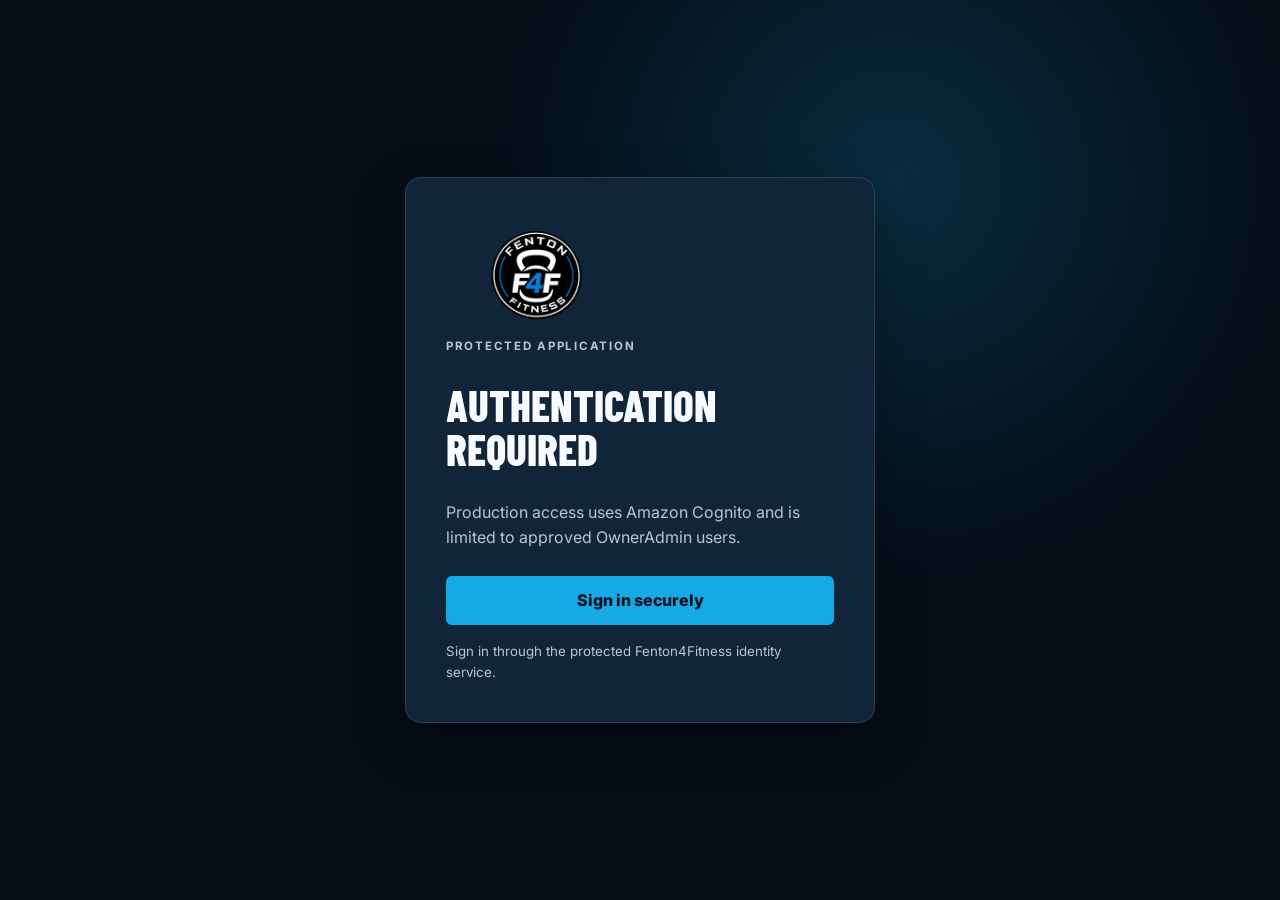
<file: frontend/index.html>
<!doctype html>
<html lang="en">
<head>
  <meta charset="utf-8">
  <meta name="viewport" content="width=device-width, initial-scale=1">
  <meta name="robots" content="noindex, nofollow">
  <title>F4F Athlete Performance Hub</title>
  <link rel="stylesheet" href="css/dashboard.css">
  <link rel="stylesheet" href="css/athlete.css">
  <link rel="stylesheet" href="css/training.css">
</head>
<body>
  <a class="skip-link" href="#main">Skip to dashboard content</a>
  <div class="app-shell" id="coach-shell" hidden>
    <aside class="sidebar" id="sidebar" aria-label="Dashboard navigation">
      <a class="brand" href="#dashboard" aria-label="F4F Operations Dashboard home">
        <img class="brand-logo" src="assets/f4f-logo.png" alt="">
        <span><strong>Fenton4Fitness</strong><small>Operations</small></span>
      </a>
      <nav>
        <ul class="nav-list" id="primary-nav">
          <li><a href="#dashboard" data-route="dashboard" aria-current="page">Dashboard</a></li>
          <li><a href="#leads" data-route="leads">Leads</a></li>
          <li><a href="#athletes" data-route="athletes">Athletes</a></li>
          <li><a href="#clients" data-route="clients">Clients</a></li>
          <li><a href="#teams" data-route="teams">Teams</a></li>
          <li><a href="#training" data-route="training">Training</a></li>
          <li><a href="#exercises" data-route="exercises">Exercise Library</a></li>
          <li><a href="#workout-builder" data-route="workout-builder">Workout Builder</a></li>
          <li><a href="#workout-templates" data-route="workout-templates">Workout Templates</a></li>
          <li><a href="#schedule" data-route="schedule">Schedule</a></li>
          <li><a href="#revenue" data-route="revenue">Revenue</a></li>
          <li><a href="#messages" data-route="messages">Messages</a></li>
          <li><a href="#settings" data-route="settings">Settings</a></li>
        </ul>
      </nav>
      <div class="sidebar-footer">
        <span class="environment-badge">Local Phase 1</span>
        <button class="text-button" id="logout-button" type="button">Log out</button>
      </div>
    </aside>

    <div class="workspace">
      <header class="topbar">
        <button class="menu-button" id="menu-button" type="button" aria-controls="sidebar" aria-expanded="false">Menu</button>
        <div><p class="eyebrow">Internal application</p><p class="page-context" id="page-context">Dashboard overview</p></div>
        <div class="user-chip" aria-label="Current user"><img class="user-avatar" src="assets/f4f-logo.png" alt="Fenton4Fitness"><div><strong>Owner</strong><small>Local preview</small></div><button class="account-signout" id="header-logout-button" type="button">Sign Out</button></div>
      </header>

      <main id="main" tabindex="-1">
        <section class="view" id="view-dashboard" data-view="dashboard">
          <div class="page-heading"><div><p class="eyebrow">F4F command center</p><h1>Business overview</h1><p>Phase 1 presents safe empty states until authenticated production data is connected.</p></div><span class="status-pill">Foundation ready</span></div>
          <div class="stat-grid" aria-label="Business metrics">
            <article class="stat-card"><span>New Leads</span><strong id="new-leads-value">—</strong><small id="new-leads-note">Awaiting authenticated data</small></article>
            <article class="stat-card"><span>Active Clients</span><strong>—</strong><small>Not connected in Phase 1</small></article>
            <article class="stat-card"><span>Active Athletes</span><strong>—</strong><small>Not connected in Phase 1</small></article>
            <article class="stat-card"><span>Upcoming Sessions</span><strong>—</strong><small>Scheduling planned for Phase 4</small></article>
            <article class="stat-card"><span>Monthly Revenue</span><strong>—</strong><small>Financial data is not connected</small></article>
            <article class="stat-card"><span>Conversion Rate</span><strong>—</strong><small>Requires lead-status history</small></article>
          </div>
          <div class="panel-grid">
            <article class="panel"><div class="panel-heading"><div><p class="eyebrow">Lead activity</p><h2>Recent inquiries</h2></div><a href="#leads">View leads</a></div><div id="recent-inquiries"><div class="empty-state"><strong>Authentication required</strong><p>Sign in to load the allowlisted production lead view.</p></div></div></article>
            <article class="panel"><p class="eyebrow">System readiness</p><h2>Phase 1 modules</h2><ul class="check-list"><li class="ready">Responsive application shell</li><li class="ready">Authentication guard interface</li><li class="ready">Read-only lead normalization</li><li>Production Cognito connection</li><li>Production lead-table read access</li></ul></article>
          </div>
        </section>

        <section class="view" id="view-leads" data-view="leads" hidden>
          <div class="page-heading"><div><p class="eyebrow">Read-only foundation</p><h1>Leads</h1><p>Contact details are visible only in this local mock-data preview.</p></div><span class="status-pill">Read only</span></div>
          <div class="panel table-panel"><div class="toolbar"><label for="lead-filter">Filter leads</label><select id="lead-filter"><option value="all">All lead types</option><option value="training">Training inquiries</option><option value="website-service-inquiry">Website services</option><option value="testimonial">Testimonials</option></select></div><p class="data-state" id="leads-state" data-state="idle" role="status" hidden></p><div class="table-wrap"><table><thead><tr><th>Name</th><th>Contact</th><th>Lead type</th><th>Submitted</th><th>Status</th><th>Follow-up</th></tr></thead><tbody id="leads-table-body"></tbody></table></div><div class="empty-state" id="leads-empty"><strong>No leads match this filter.</strong></div></div>
        </section>

        <section class="view" id="view-exercises" data-view="exercises" hidden>
          <div class="page-heading"><div><p class="eyebrow">Coach programming</p><h1>Exercise Library</h1><p>Search the original F4F starter library, save favorites, and add movements directly to the workout in progress.</p></div><span class="status-pill" id="exercise-count">0 exercises</span></div>
          <div class="training-layout">
            <aside class="panel exercise-filters" aria-label="Exercise filters">
              <label for="exercise-search">Search exercises<input id="exercise-search" type="search" placeholder="Try Front Squat"></label>
              <label for="exercise-category">Category<select id="exercise-category"></select></label>
              <label for="exercise-equipment">Equipment<select id="exercise-equipment"></select></label>
              <label for="exercise-pattern">Movement pattern<select id="exercise-pattern"></select></label>
              <label class="check-control"><input id="exercise-favorites" type="checkbox"> Favorites only</label>
              <label for="exercise-target-section">Add exercises to<select id="exercise-target-section"></select></label>
              <div class="recent-list"><span class="eyebrow">Recently used</span><div id="recent-exercises"></div></div>
              <a class="secondary-button compact-button builder-link" href="#workout-builder">Open Workout Builder</a>
            </aside>
            <div class="exercise-results" id="exercise-results" aria-live="polite"></div>
          </div>
        </section>

        <section class="view" id="view-workout-builder" data-view="workout-builder" hidden>
          <div class="page-heading"><div><p class="eyebrow">Coach programming</p><h1>Workout Builder</h1><p>Organize ordered exercises into simple sections and configure only the prescription fields each movement needs.</p></div><span class="status-pill" id="builder-count">0 exercises</span></div>
          <div class="builder-layout">
            <aside class="panel workout-details">
              <label for="workout-name">Workout name<input id="workout-name" type="text" maxlength="100"></label>
              <label for="workout-description">Description / coach note<textarea id="workout-description" rows="5" maxlength="500"></textarea></label>
              <a class="secondary-button compact-button" href="#exercises">Add from Exercise Library</a>
              <button class="secondary-button compact-button" id="add-section" type="button" aria-expanded="false" aria-controls="section-quick-chooser">+ Add Section</button>
              <div class="section-quick-chooser" id="section-quick-chooser" aria-label="Choose section type" hidden><button type="button" data-section-preset="Warm-Up">Warm-Up</button><button type="button" data-section-preset="Strength">Strength</button><button type="button" data-section-preset="Superset">Superset</button><button type="button" data-section-preset="Metcon">Metcon</button><button type="button" data-section-preset="Conditioning">Conditioning</button><button type="button" data-section-preset="Core">Core</button><button type="button" data-section-preset="Finisher">Finisher</button><button type="button" data-section-preset="Custom">Custom</button></div>
              <label for="demo-workout-select">Local session example<select id="demo-workout-select"><option value="day1">Day 1 – Upper / Lower Push</option><option value="day2">Day 2</option><option value="day3">Day 3</option></select></label>
              <button class="secondary-button compact-button" id="load-demo-workout" type="button">Load selected example</button>
              <button class="primary-button" id="save-template" type="button">Save as Template</button>
              <button class="secondary-button compact-button" id="new-workout" type="button">New Workout</button>
              <p class="builder-status" id="builder-status" role="status"></p>
              <small class="local-only-note">Local prototype only · no athlete assignment or production write occurs.</small>
            </aside>
            <div class="builder-exercises" id="workout-exercise-list"></div>
          </div>
        </section>

        <section class="view" id="view-workout-templates" data-view="workout-templates" hidden>
          <div class="page-heading"><div><p class="eyebrow">Coach programming</p><h1>Workout Templates</h1><p>Open a saved template or continue building a new workout.</p></div></div>
          <div class="panel template-list" id="template-list" aria-live="polite"></div>
        </section>

        <section class="view" id="view-coming-soon" data-view="coming-soon" hidden>
          <div class="coming-soon"><img class="brand-logo brand-logo-large" src="assets/f4f-logo.png" alt=""><p class="eyebrow">Planned module</p><h1 id="coming-soon-title">Coming soon</h1><p>This module is intentionally deferred so authentication and private-data controls can be completed first.</p></div>
        </section>
      </main>
    </div>
  </div>

  <div class="athlete-shell" id="athlete-shell" hidden>
    <header class="athlete-header">
      <a href="#athlete-today" class="athlete-brand" aria-label="Athlete Performance Hub home"><img src="assets/f4f-logo.png" alt=""><span><strong>F4F</strong><small>Performance Hub</small></span></a>
      <div class="athlete-avatar" aria-label="Fictional demo athlete"><span id="athlete-initials">JR</span></div>
    </header>
    <main class="athlete-main" id="athlete-main" tabindex="-1">
      <section id="athlete-view-today" data-athlete-view="athlete-today">
        <p class="demo-label">Fictional demo athlete · Local preview only</p>
        <div class="athlete-welcome"><div><span class="athlete-kicker">Today</span><h1>Ready to work, <span data-demo-athlete-name>Jordan</span>?</h1></div><span class="athlete-date">Tuesday<br><strong>Aug 18</strong></span></div>
        <article class="today-workout">
          <div class="workout-topline"><span>Assigned workout</span><strong id="athlete-workout-progress">0 of 5 exercises</strong></div>
          <h2 id="athlete-workout-title">Lower Body Power</h2>
          <p id="athlete-workout-meta">Today · 4:30 PM · 45 min</p>
          <ul class="exercise-preview" id="athlete-exercises"></ul>
          <div class="coach-note"><span>Coach note</span><p id="athlete-coach-note"></p></div>
          <button class="athlete-primary" id="athlete-start-workout" type="button">Start workout</button>
          <small class="workout-state" id="athlete-workout-state">Preview only · no results will be saved</small>
        </article>
        <div class="athlete-answer-grid">
          <article class="athlete-card"><span class="athlete-kicker">Last time</span><h2>Your last comparable workout</h2><div class="last-workout" id="athlete-last-workout"></div></article>
          <article class="athlete-card improvement-card"><span class="athlete-kicker">Progress</span><h2>You're moving forward</h2><p><strong>2</strong> recent personal records</p><a href="#athlete-progress">See progress</a></article>
        </div>
      </section>

      <section id="athlete-view-workouts" data-athlete-view="athlete-workouts" hidden>
        <div class="athlete-page-heading"><span class="athlete-kicker">Your plan</span><h1>Upcoming workouts</h1><p>Coach-assigned sessions are easy to find and ready when you are.</p></div>
        <article class="athlete-card"><ul class="upcoming-list" id="athlete-upcoming-list"></ul></article>
      </section>

      <section id="athlete-view-progress" data-athlete-view="athlete-progress" hidden>
        <div class="athlete-page-heading"><span class="athlete-kicker">Basic progress</span><h1>Recent PRs</h1><p>A simple view of your latest improvements.</p></div>
        <article class="athlete-card"><ul class="pr-list" id="athlete-pr-list"></ul></article>
      </section>

      <section id="athlete-view-profile" data-athlete-view="athlete-profile" hidden>
        <div class="athlete-page-heading"><span class="athlete-kicker">Profile</span><h1 id="athlete-profile-name">Jordan · Fictional demo athlete</h1><p>This preview contains synthetic training data only.</p></div>
        <article class="athlete-card profile-card"><span>Training focus</span><strong id="athlete-profile-focus">Speed &amp; strength</strong><hr><button class="athlete-secondary local-role-switch" data-switch-role="coach" type="button">Switch to Coach preview</button><button class="athlete-secondary" id="athlete-logout-button" type="button">Log out</button></article>
      </section>
    </main>
    <nav class="athlete-bottom-nav" aria-label="Athlete navigation">
      <a href="#athlete-today" data-athlete-route="athlete-today" aria-current="page"><span aria-hidden="true">●</span>Today</a>
      <a href="#athlete-workouts" data-athlete-route="athlete-workouts"><span aria-hidden="true">▤</span>Workouts</a>
      <a href="#athlete-progress" data-athlete-route="athlete-progress"><span aria-hidden="true">↗</span>Progress</a>
      <a href="#athlete-profile" data-athlete-route="athlete-profile"><span aria-hidden="true">○</span>Profile</a>
    </nav>
  </div>

  <div class="auth-gate" id="auth-gate" hidden><div class="auth-card"><img class="brand-logo brand-logo-large" src="assets/f4f-logo.png" alt="Fenton4Fitness"><p class="eyebrow">Protected application</p><h1>Authentication required</h1><p>Production access uses Amazon Cognito and is limited to approved OwnerAdmin users.</p><div class="local-preview-choices" id="local-preview-choices"><button class="primary-button" id="preview-coach-login" type="button">Preview as Coach</button><button class="secondary-button" id="preview-athlete-login" type="button">Preview as Athlete</button></div><button class="primary-button" id="production-login" type="button">Sign in securely</button><small id="auth-message">Sign in through the protected Fenton4Fitness identity service.</small></div></div>
  <script src="js/config.js"></script>
  <script src="js/auth.js"></script>
  <script src="js/api.js"></script>
  <script src="js/data.js"></script>
  <script src="js/app-state.js"></script>
  <script src="js/exercise-library.js?v=phase3b"></script>
  <script src="js/workout-builder.js?v=phase3c-workflow-polish"></script>
  <script src="js/workout-fixtures.js?v=phase3c"></script>
  <script src="js/athlete.js"></script>
  <script src="js/app.js?v=phase3b"></script>
</body>
</html>
</file>
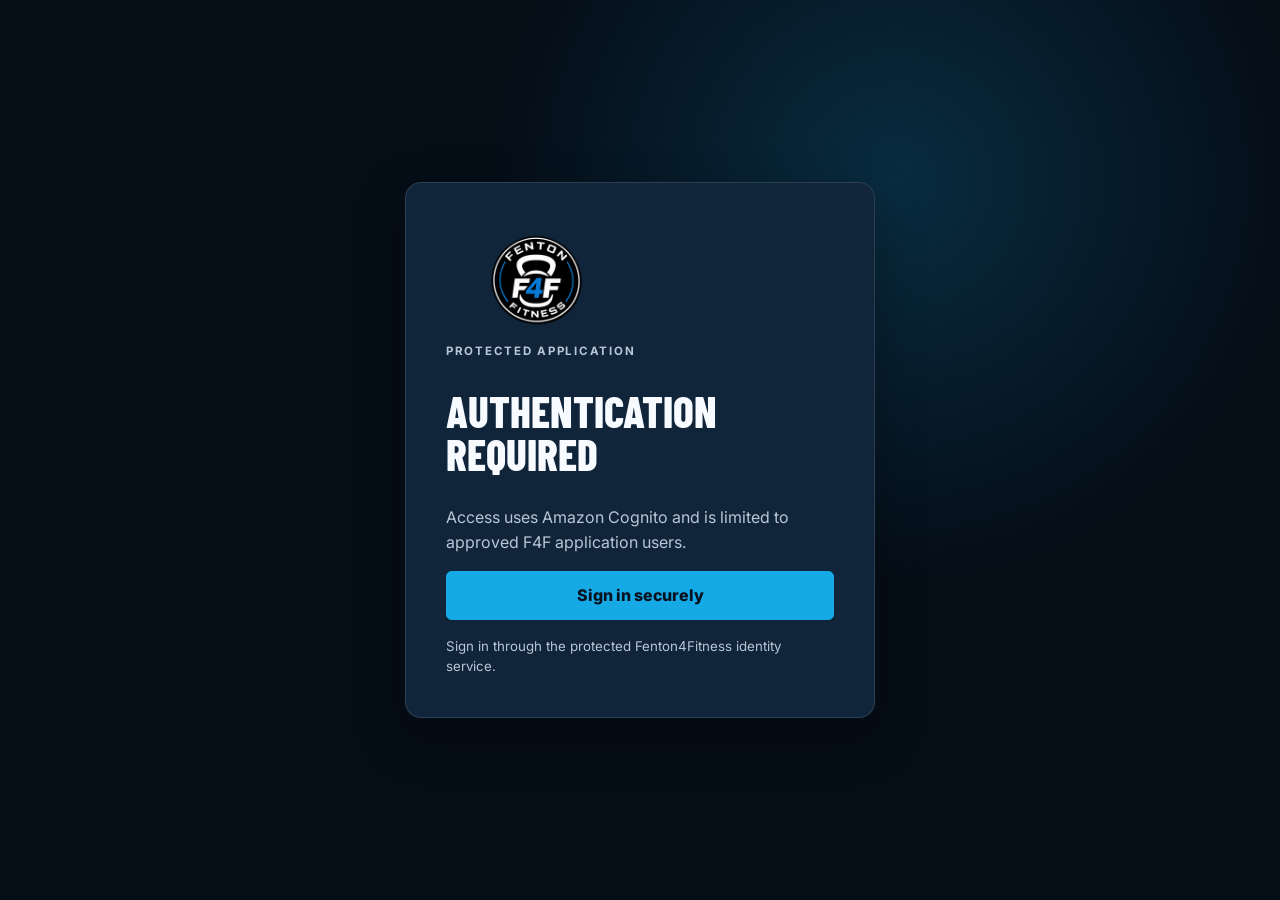
<file: frontend/index.production.html>
<!doctype html>
<html lang="en">
<head>
  <meta charset="utf-8">
  <meta name="viewport" content="width=device-width, initial-scale=1">
  <meta name="theme-color" content="#07111f">
  <meta name="apple-mobile-web-app-capable" content="yes">
  <meta name="apple-mobile-web-app-status-bar-style" content="black-translucent">
  <link rel="manifest" href="manifest.webmanifest">
  <link rel="apple-touch-icon" href="assets/icon-192.png">
  <meta name="robots" content="noindex, nofollow">
  <title>F4F Operations Dashboard</title>
  <link rel="stylesheet" href="css/dashboard.css">
  <link rel="stylesheet" href="css/training.css">
  <link rel="stylesheet" href="css/athlete-production.css">
</head>
<body>
  <a class="skip-link" href="#main">Skip to dashboard content</a>
  <div class="app-shell" id="coach-shell" hidden>
    <aside class="sidebar" id="sidebar" aria-label="Dashboard navigation">
      <a class="brand" href="#dashboard" aria-label="F4F Operations Dashboard home">
        <img class="brand-logo" src="assets/f4f-logo.png" alt="">
        <span><strong>Fenton4Fitness</strong><small>Operations</small></span>
      </a>
      <nav>
        <ul class="nav-list" id="primary-nav">
          <li><a href="#dashboard" data-route="dashboard" aria-current="page">Dashboard</a></li>
          <li><a href="#leads" data-route="leads">Leads</a></li>
          <li><a href="#athletes" data-route="athletes">Athletes</a></li>
          <li><a href="#clients" data-route="clients">Clients</a></li>
          <li><a href="#teams" data-route="teams">Teams</a></li>
          <li><a href="#training" data-route="training">Training</a></li>
          <li><a href="#exercises" data-route="exercises">Exercise Library</a></li>
          <li><a href="#workout-builder" data-route="workout-builder">Workout Builder</a></li>
          <li><a href="#workout-templates" data-route="workout-templates">Workout Templates</a></li>
          <li><a href="#schedule" data-route="schedule">Schedule</a></li>
          <li><a href="#revenue" data-route="revenue">Revenue</a></li>
          <li><a href="#messages" data-route="messages">Messages</a></li>
          <li><a href="#settings" data-route="settings">Settings</a></li>
        </ul>
      </nav>
      <div class="sidebar-footer"><span class="environment-badge">Production</span><button class="text-button" id="logout-button" type="button">Log out</button></div>
    </aside>

    <div class="workspace">
      <header class="topbar">
        <button class="menu-button" id="menu-button" type="button" aria-controls="sidebar" aria-expanded="false">Menu</button>
        <div><p class="eyebrow">Internal application</p><p class="page-context" id="page-context">Dashboard overview</p></div>
        <div class="user-chip" aria-label="Current user"><img class="user-avatar" src="assets/f4f-logo.png" alt="Fenton4Fitness"><div><strong>OwnerAdmin</strong><small>Authenticated</small></div><button class="account-signout" id="header-logout-button" type="button">Sign Out</button></div>
      </header>

      <main id="main" tabindex="-1">
        <section class="view" id="view-dashboard" data-view="dashboard">
          <div class="page-heading"><div><p class="eyebrow">F4F command center</p><h1>Business overview</h1><p>Authenticated operational data for approved Fenton4Fitness owners.</p></div><span class="status-pill">Read only</span></div>
          <div class="stat-grid" aria-label="Business metrics">
            <article class="stat-card"><span>New Leads</span><strong id="new-leads-value">—</strong><small id="new-leads-note">Awaiting authenticated data</small></article>
            <article class="stat-card"><span>Active Clients</span><strong>—</strong><small>Not connected in Phase 2A</small></article>
            <article class="stat-card"><span>Active Athletes</span><strong>—</strong><small>Not connected in Phase 2A</small></article>
            <article class="stat-card"><span>Upcoming Sessions</span><strong>—</strong><small>Scheduling is planned</small></article>
            <article class="stat-card"><span>Monthly Revenue</span><strong>—</strong><small>Financial data is not connected</small></article>
            <article class="stat-card"><span>Conversion Rate</span><strong>—</strong><small>Requires lead-status history</small></article>
          </div>
          <div class="panel-grid">
            <article class="panel"><div class="panel-heading"><div><p class="eyebrow">Lead activity</p><h2>Recent inquiries</h2></div><a href="#leads">View leads</a></div><div id="recent-inquiries"><div class="empty-state"><strong>Authentication required</strong><p>Sign in to load the allowlisted production lead view.</p></div></div></article>
            <article class="panel"><p class="eyebrow">System readiness</p><h2>Phase 2A controls</h2><ul class="check-list"><li class="ready">Cognito authentication</li><li class="ready">OwnerAdmin authorization</li><li class="ready">Read-only lead projection</li><li class="ready">Private CloudFront origin</li><li>Athlete experience remains local only</li></ul></article>
          </div>
        </section>

        <section class="view" id="view-leads" data-view="leads" hidden>
          <div class="page-heading"><div><p class="eyebrow">Authenticated read only</p><h1>Leads</h1><p>Only allowlisted contact and workflow fields are returned.</p></div><span class="status-pill">Read only</span></div>
          <div class="panel table-panel"><div class="toolbar"><label for="lead-filter">Filter leads</label><select id="lead-filter"><option value="all">All lead types</option><option value="training">Training inquiries</option><option value="website-service-inquiry">Website services</option><option value="testimonial">Testimonials</option></select></div><p class="data-state" id="leads-state" data-state="idle" role="status" hidden></p><div class="table-wrap"><table><thead><tr><th>Name</th><th>Contact</th><th>Lead type</th><th>Submitted</th><th>Status</th><th>Follow-up</th></tr></thead><tbody id="leads-table-body"></tbody></table></div><div class="empty-state" id="leads-empty"><strong>No leads match this filter.</strong></div></div>
        </section>

        <section class="view" id="view-exercises" data-view="exercises" hidden>
          <div class="page-heading"><div><p class="eyebrow">Coach programming</p><h1>Exercise Library</h1><p>Search the persistent F4F exercise bank and add movements to the workout in progress.</p></div><span class="status-pill" id="exercise-count">Loading exercises…</span></div>
          <div class="training-layout"><aside class="panel exercise-filters" aria-label="Exercise filters"><label for="exercise-search">Search exercises<input id="exercise-search" type="search" placeholder="Try Front Squat"></label><label for="exercise-category">Category<select id="exercise-category"></select></label><label for="exercise-equipment">Equipment<select id="exercise-equipment"></select></label><label for="exercise-pattern">Movement pattern<select id="exercise-pattern"></select></label><label class="check-control"><input id="exercise-favorites" type="checkbox"> Favorites only</label><label for="exercise-target-section">Add exercises to<select id="exercise-target-section"></select></label><div class="recent-list"><span class="eyebrow">Recently used</span><div id="recent-exercises"></div></div><a class="secondary-button compact-button builder-link" href="#workout-builder">Open Workout Builder</a></aside><div class="exercise-results" id="exercise-results" aria-live="polite"></div></div>
        </section>

        <section class="view" id="view-workout-builder" data-view="workout-builder" hidden>
          <div class="page-heading"><div><p class="eyebrow">Coach programming</p><h1>Workout Builder</h1><p>Create an ordered workout and save immutable template versions.</p></div><span class="status-pill" id="builder-count">0 exercises</span></div>
          <div class="builder-layout"><aside class="panel workout-details"><label for="workout-name">Workout name<input id="workout-name" type="text" maxlength="100"></label><label for="workout-description">Description / coach note<textarea id="workout-description" rows="5" maxlength="500"></textarea></label><a class="secondary-button compact-button" href="#exercises">Add from Exercise Library</a><button class="secondary-button compact-button" id="add-section" type="button" aria-expanded="false" aria-controls="section-quick-chooser">+ Add Section</button><div class="section-quick-chooser" id="section-quick-chooser" aria-label="Choose section type" hidden><button type="button" data-section-preset="Warm-Up">Warm-Up</button><button type="button" data-section-preset="Strength">Strength</button><button type="button" data-section-preset="Superset">Superset</button><button type="button" data-section-preset="Metcon">Metcon</button><button type="button" data-section-preset="Conditioning">Conditioning</button><button type="button" data-section-preset="Core">Core</button><button type="button" data-section-preset="Finisher">Finisher</button><button type="button" data-section-preset="Custom">Custom</button></div><button class="primary-button" id="save-template" type="button">Save Template</button><button class="secondary-button compact-button" id="new-workout" type="button">New Workout</button><p class="builder-status" id="builder-status" role="status"></p></aside><div class="builder-exercises" id="workout-exercise-list"></div></div>
        </section>

        <section class="view" id="view-workout-templates" data-view="workout-templates" hidden>
          <div class="page-heading"><div><p class="eyebrow">Coach programming</p><h1>Workout Templates</h1><p>Open a saved template, edit it, and save the next immutable version.</p></div></div><div class="panel template-list" id="template-list" aria-live="polite"></div>
        </section>

        <section class="view" id="view-athletes" data-view="athletes" hidden>
          <div class="page-heading"><div><p class="eyebrow">Adult beta</p><h1>Athletes</h1><p>Review provisioned adult beta profiles, assignments, and completed training results.</p></div><span class="status-pill">OwnerAdmin</span></div>
          <form class="panel" id="athlete-assignment-form" hidden><h2>Assign immutable workout</h2><input id="assignment-athlete-id" type="hidden"><label for="assignment-template">Template version<select id="assignment-template" required></select></label><label for="assignment-date">Scheduled date<input id="assignment-date" type="date" required></label><button class="primary-button" type="submit">Assign workout</button><p id="assignment-status" role="status"></p></form>
          <div class="panel template-list" id="athlete-admin-list" aria-live="polite"></div>
          <div class="panel"><h2>Selected athlete results</h2><pre id="athlete-admin-results">Select an athlete to review results.</pre></div>
        </section>

        <section class="view" id="view-coming-soon" data-view="coming-soon" hidden>
          <div class="coming-soon"><img class="brand-logo brand-logo-large" src="assets/f4f-logo.png" alt=""><p class="eyebrow">Planned Coach module</p><h1 id="coming-soon-title">Coming soon</h1><p>This module is intentionally deferred while production remains read-only.</p></div>
        </section>
      </main>
    </div>
  </div>

  <div class="athlete-production-shell" id="athlete-production-shell" hidden>
    <header class="athlete-topbar"><a class="brand" href="#athlete-today"><img class="brand-logo" src="assets/f4f-logo.png" alt=""><span><strong>Fenton4Fitness</strong><small>Athlete Hub</small></span></a><button class="text-button" id="athlete-production-logout" type="button">Sign Out</button></header>
    <main class="athlete-main">
      <section data-athlete-view="today"><div class="athlete-hero"><p class="eyebrow">Today</p><h1 id="athlete-greeting">Welcome</h1><p>Your assigned training, last effort, and progress in one focused view.</p></div><article class="athlete-primary-card" id="athlete-today-card"></article><section id="athlete-session-card" hidden></section></section>
      <section data-athlete-view="workouts" hidden><div class="athlete-hero"><p class="eyebrow">Training</p><h1>Workouts</h1></div><div id="athlete-workout-list"></div></section>
      <section data-athlete-view="profile" hidden><div class="athlete-hero"><p class="eyebrow">Account</p><h1>Profile</h1></div><article class="athlete-primary-card" id="athlete-profile-card"></article><div class="athlete-profile-actions"><button class="secondary-button" id="athlete-profile-logout" type="button">Sign Out</button></div></section>
    </main>
    <nav class="athlete-bottom-nav" aria-label="Athlete navigation"><a href="#athlete-today" data-athlete-route="today">Today</a><a href="#athlete-workouts" data-athlete-route="workouts">Workouts</a><a href="#athlete-profile" data-athlete-route="profile">Profile</a></nav>
  </div>

  <dialog class="exercise-create-dialog" id="exercise-create-dialog" aria-labelledby="exercise-create-title">
    <form id="exercise-create-form">
      <header><div><p class="eyebrow">Workout Builder</p><h2 id="exercise-create-title">Create Exercise</h2></div><button class="text-button" id="exercise-create-close" type="button" aria-label="Close create exercise form">Close</button></header>
      <p>Create this movement in the shared Exercise Library and add it to the selected workout section.</p>
      <label for="quick-exercise-name">Exercise name<input id="quick-exercise-name" name="name" maxlength="100" required autocomplete="off"></label>
      <div class="quick-exercise-grid"><label for="quick-exercise-category">Category<select id="quick-exercise-category" name="category" required></select></label><label for="quick-exercise-pattern">Movement pattern<input id="quick-exercise-pattern" name="movementPattern" maxlength="100" required></label><label for="quick-exercise-equipment">Equipment<input id="quick-exercise-equipment" name="equipment" maxlength="100" required></label><label for="quick-exercise-measurement">Result type<select id="quick-exercise-measurement" name="measurementType" required><option value="weight_reps">Weight + reps</option><option value="reps">Reps</option><option value="bodyweight">Bodyweight reps</option><option value="time">Time</option><option value="hold_duration">Hold duration</option><option value="distance">Distance</option><option value="calories">Calories</option><option value="rounds">Rounds</option><option value="completion">Completion</option></select></label><label for="quick-exercise-unit">Default unit<input id="quick-exercise-unit" name="defaultUnit" maxlength="20" value="lb" required></label></div>
      <details><summary>Optional instructions</summary><label for="quick-exercise-instructions">Instructions<textarea id="quick-exercise-instructions" name="instructions" maxlength="1000" rows="3"></textarea></label></details>
      <div id="exercise-create-duplicate" class="duplicate-choice" hidden></div><p id="exercise-create-status" role="status"></p>
      <footer><button class="secondary-button" id="exercise-create-cancel" type="button">Cancel</button><button class="primary-button" type="submit">Create and Add</button></footer>
    </form>
  </dialog>

  <div class="auth-gate" id="auth-gate" hidden><div class="auth-card"><img class="brand-logo brand-logo-large" src="assets/f4f-logo.png" alt="Fenton4Fitness"><p class="eyebrow">Protected application</p><h1>Authentication required</h1><p>Access uses Amazon Cognito and is limited to approved F4F application users.</p><button class="primary-button" id="production-login" type="button">Sign in securely</button><small id="auth-message">Sign in through the protected Fenton4Fitness identity service.</small></div></div>
  <script src="js/config.js"></script>
  <script src="js/auth.js"></script>
  <script src="js/api.js"></script>
  <script src="js/app-state.js"></script>
  <script src="js/exercise-library.js"></script>
  <script src="js/workout-builder.js?v=phase3c-workflow-polish"></script>
  <script src="js/athlete-session.js"></script>
  <script src="js/athlete-production.js"></script>
  <script src="js/athlete-admin.js"></script>
  <script src="js/app.js"></script>
  <script src="js/pwa.js"></script>
</body>
</html>
</file>
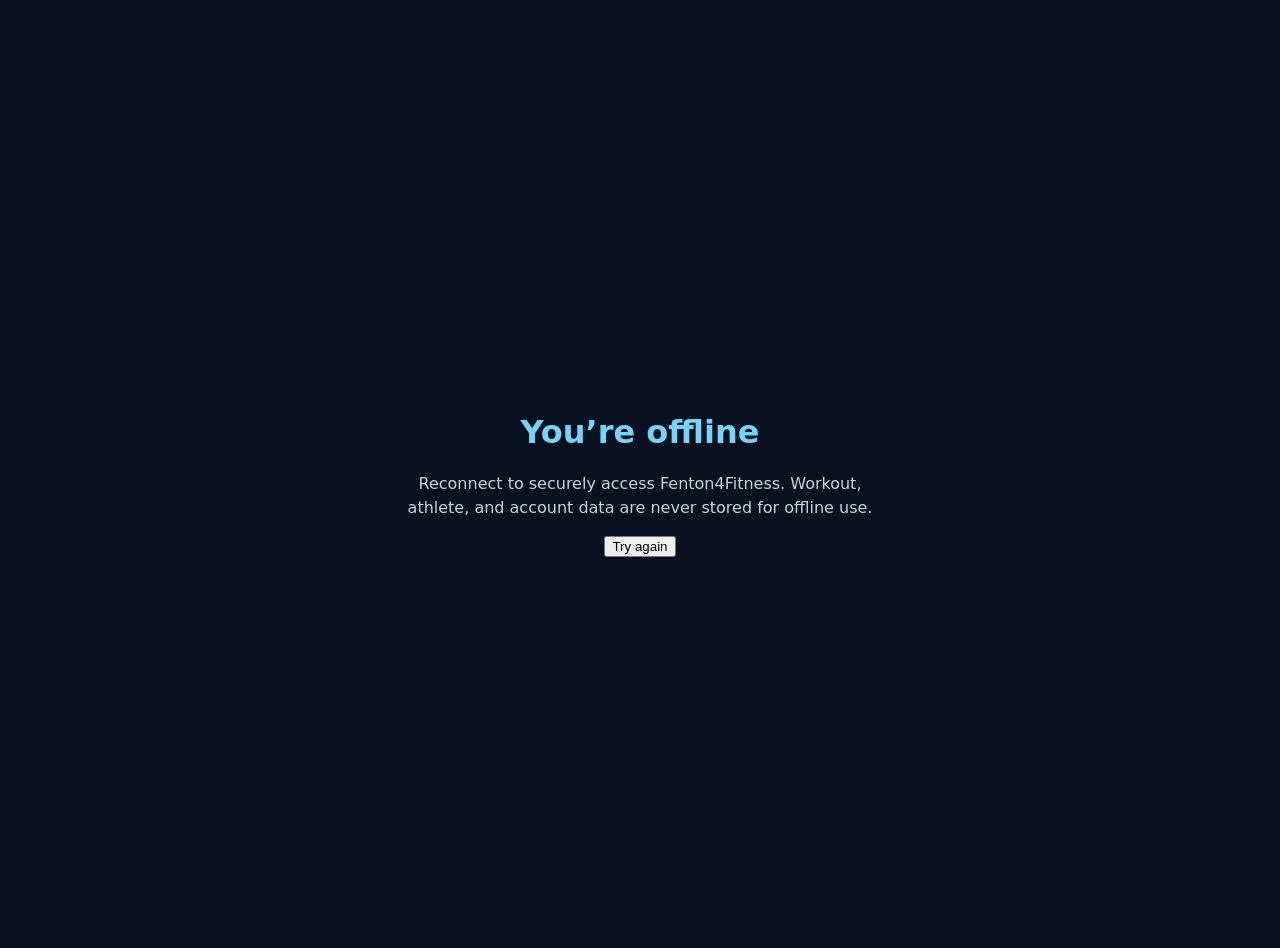
<file: frontend/offline.html>
<!doctype html><html lang="en"><head><meta charset="utf-8"><meta name="viewport" content="width=device-width,initial-scale=1"><meta name="theme-color" content="#07111f"><title>F4F Hub — Offline</title><style>body{margin:0;min-height:100vh;display:grid;place-items:center;background:#07111f;color:#fff;font:16px system-ui;padding:1.5rem;text-align:center}main{max-width:30rem}h1{color:#75d4f7}p{line-height:1.5;color:#c8d4df}</style></head><body><main><h1>You’re offline</h1><p>Reconnect to securely access Fenton4Fitness. Workout, athlete, and account data are never stored for offline use.</p><button onclick="location.reload()">Try again</button></main></body></html>
</file>
<file: frontend/css/dashboard.css>
@import url('https://fonts.googleapis.com/css2?family=Barlow+Condensed:wght@600;700;800&family=Inter:wght@400;500;600;700&display=swap');
:root{--ink:#07111f;--navy:#0a192b;--panel:#10243a;--panel-2:#0c1c2e;--blue:#15a9e6;--blue-2:#75d4f7;--white:#f7fbff;--muted:#b8c6d6;--line:rgba(255,255,255,.12);--danger:#ff8d9b;--success:#6de0b4;--sidebar:260px;--shadow:0 18px 50px rgba(0,0,0,.28)}
[hidden]{display:none!important}
*{box-sizing:border-box}html{color-scheme:dark}body{margin:0;background:var(--ink);color:var(--white);font:400 1rem/1.55 Inter,system-ui,sans-serif}button,select{font:inherit}button,a,select{min-height:44px}a{color:inherit}.skip-link{position:fixed;left:-9999px;top:1rem;z-index:100;background:white;color:var(--ink);padding:.75rem 1rem}.skip-link:focus{left:1rem}.app-shell{min-height:100vh;display:grid;grid-template-columns:var(--sidebar) 1fr}.sidebar{position:sticky;top:0;height:100vh;display:flex;flex-direction:column;background:#050d17;border-right:1px solid var(--line);padding:1.25rem}.brand{display:flex;align-items:center;gap:.75rem;text-decoration:none;padding:.35rem}.brand-logo{display:block;width:72px;height:48px;object-fit:contain;flex:0 0 auto}.brand-logo-large{width:180px;height:120px}.brand strong{display:block;font:800 1.2rem/1 'Barlow Condensed',sans-serif;letter-spacing:.04em}.brand small,.user-chip small{display:block;color:var(--muted)}.nav-list{list-style:none;margin:2rem 0;padding:0;display:grid;gap:.25rem}.nav-list a{display:flex;align-items:center;padding:.55rem .75rem;border-radius:.4rem;text-decoration:none;color:var(--muted);font-weight:600;border-left:3px solid transparent}.nav-list a:hover,.nav-list a[aria-current=page]{background:rgba(21,169,230,.1);color:white;border-left-color:var(--blue)}a:focus-visible,button:focus-visible,select:focus-visible{outline:3px solid var(--blue-2);outline-offset:2px}.sidebar-footer{margin-top:auto;display:flex;align-items:center;justify-content:space-between;gap:.5rem}.environment-badge,.status-pill{display:inline-flex;align-items:center;min-height:32px;padding:.3rem .65rem;border:1px solid rgba(117,212,247,.3);border-radius:999px;background:rgba(21,169,230,.08);font-size:.75rem;font-weight:700}.text-button{border:0;background:transparent;color:var(--blue-2);padding:.35rem}.workspace{min-width:0}.topbar{min-height:76px;display:flex;align-items:center;gap:1rem;padding:0 2rem;border-bottom:1px solid var(--line);background:rgba(7,17,31,.92);position:sticky;top:0;z-index:20;backdrop-filter:blur(14px)}.topbar>div:nth-child(2){margin-right:auto}.eyebrow{margin:0;color:var(--blue-2);font-size:.72rem;font-weight:700;text-transform:uppercase;letter-spacing:.15em}.page-context{margin:.1rem 0 0;font-weight:600}.menu-button{display:none;background:transparent;color:white;border:1px solid var(--line);border-radius:.35rem;padding:.5rem .75rem}.user-chip{display:flex;align-items:center;gap:.6rem}.user-chip>span{width:38px;height:38px;border-radius:50%;display:grid;place-items:center;background:var(--blue);color:var(--ink);font-weight:800}main{padding:2rem;max-width:1500px;width:100%;margin:auto}.page-heading{display:flex;align-items:flex-start;justify-content:space-between;gap:2rem;margin-bottom:1.75rem}.page-heading h1,.coming-soon h1{font:800 clamp(2.5rem,5vw,4.2rem)/.95 'Barlow Condensed',sans-serif;text-transform:uppercase;margin:.35rem 0}.page-heading p{color:var(--muted);max-width:740px;margin:.4rem 0}.stat-grid{display:grid;grid-template-columns:repeat(3,minmax(0,1fr));gap:1rem}.stat-card,.panel{background:linear-gradient(145deg,var(--panel),var(--panel-2));border:1px solid var(--line);border-radius:.75rem;box-shadow:0 10px 30px rgba(0,0,0,.14)}.stat-card{padding:1.35rem}.stat-card>span{color:var(--muted);font-size:.88rem}.stat-card strong{display:block;margin:.45rem 0;font:800 2.6rem/1 'Barlow Condensed',sans-serif}.stat-card small{color:#8ea3b8}.panel-grid{display:grid;grid-template-columns:1.5fr 1fr;gap:1rem;margin-top:1rem}.panel{padding:1.5rem}.panel h2{font:700 1.7rem/1.1 'Barlow Condensed',sans-serif;text-transform:uppercase;margin:.3rem 0 1rem}.panel-heading{display:flex;justify-content:space-between;gap:1rem}.panel-heading a{color:var(--blue-2);font-weight:700}.empty-state{padding:2rem;border:1px dashed rgba(255,255,255,.22);border-radius:.6rem;color:var(--muted)}.empty-state p{margin-bottom:0}.check-list{list-style:none;padding:0;margin:0}.check-list li{color:var(--muted);padding:.55rem 0;border-bottom:1px solid var(--line)}.check-list li:before{content:'○';color:var(--blue-2);margin-right:.65rem}.check-list li.ready:before{content:'✓';color:var(--success)}.table-panel{padding:0;overflow:hidden}.toolbar{display:flex;align-items:center;justify-content:flex-end;gap:.75rem;padding:1rem 1.25rem;border-bottom:1px solid var(--line)}select{background:#07111f;color:white;border:1px solid #466079;border-radius:.35rem;padding:.5rem .75rem}.table-wrap{overflow:auto}table{width:100%;border-collapse:collapse;min-width:850px}th,td{text-align:left;padding:1rem 1.25rem;border-bottom:1px solid var(--line);vertical-align:top}th{color:var(--blue-2);font-size:.75rem;text-transform:uppercase;letter-spacing:.1em}td{color:#dce7f2}td small{display:block;color:var(--muted)}.lead-status{display:inline-block;padding:.25rem .55rem;border-radius:999px;background:rgba(117,212,247,.1);font-size:.78rem;font-weight:700}.coming-soon{min-height:65vh;display:grid;place-items:center;align-content:center;text-align:center}.coming-soon p{max-width:570px;color:var(--muted)}.auth-gate{position:fixed;inset:0;z-index:200;display:grid;place-items:center;padding:1.5rem;background:radial-gradient(circle at 70% 20%,rgba(21,169,230,.2),transparent 35%),#050d17}.auth-gate[hidden]{display:none}.auth-card{width:min(100%,470px);padding:2.5rem;background:var(--panel);border:1px solid var(--line);border-radius:1rem;box-shadow:var(--shadow)}.auth-card h1{font:800 2.7rem/1 'Barlow Condensed',sans-serif;text-transform:uppercase}.auth-card p,.auth-card small{color:var(--muted)}.auth-card small{display:block;margin-top:1rem}.primary-button{border:1px solid var(--blue);border-radius:.35rem;background:var(--blue);color:var(--ink);font-weight:800;padding:.7rem 1rem;width:100%}
@media(max-width:1000px){.app-shell{grid-template-columns:1fr}.sidebar{position:fixed;left:0;top:0;z-index:60;width:min(86vw,var(--sidebar));transform:translateX(-105%);transition:transform .2s}.sidebar.open{transform:none}.menu-button{display:inline-flex;align-items:center}.stat-grid{grid-template-columns:repeat(2,minmax(0,1fr))}.panel-grid{grid-template-columns:1fr}}
.user-avatar{display:block;width:57px;height:38px;object-fit:contain;flex:0 0 auto}.account-signout{min-height:38px;border:1px solid rgba(117,212,247,.38);border-radius:.4rem;background:transparent;color:var(--blue-2);font-weight:800;padding:.4rem .7rem}
@media(max-width:620px){.topbar,main{padding-left:1rem;padding-right:1rem}.user-chip div{display:none}.user-avatar{width:44px}.account-signout{padding:.35rem .55rem}.page-heading{display:block}.status-pill{margin-top:1rem}.stat-grid{grid-template-columns:1fr}.toolbar{align-items:stretch;flex-direction:column}.toolbar select{width:100%}.panel{padding:1.1rem}}
@media(prefers-reduced-motion:reduce){*{scroll-behavior:auto!important;transition:none!important}}
.lead-source-summary{margin-bottom:1rem;padding:1.25rem;background:linear-gradient(145deg,var(--panel),var(--panel-2));border:1px solid var(--line);border-radius:.75rem}.lead-source-summary h2{margin:0 0 .75rem;font:700 1.35rem/1.1 'Barlow Condensed',sans-serif;text-transform:uppercase}.lead-source-summary ul{display:grid;grid-template-columns:repeat(auto-fit,minmax(180px,1fr));gap:.65rem;list-style:none;margin:0;padding:0}.lead-source-summary li{display:flex;justify-content:space-between;gap:1rem;padding:.65rem .75rem;border:1px solid var(--line);border-radius:.45rem;color:var(--muted)}.lead-source-summary strong{color:var(--white)}.toolbar label{display:grid;gap:.25rem;color:var(--muted);font-size:.78rem}.toolbar{flex-wrap:wrap}#view-leads table{min-width:1050px}
.data-state{margin:0;padding:1rem 1.25rem;border-bottom:1px solid var(--line);color:var(--muted)}.data-state[data-state=error],.data-state[data-state=auth-expired]{color:#ffd4da;background:rgba(255,141,155,.08)}.inquiry-list{list-style:none;margin:0;padding:0}.inquiry-list li{display:flex;justify-content:space-between;align-items:center;gap:1rem;padding:1rem 0;border-bottom:1px solid var(--line)}.inquiry-list li:last-child{border-bottom:0}.inquiry-list small,.inquiry-list time{display:block;color:var(--muted);font-size:.82rem}.inquiry-list time{text-align:right}
</file>
<file: frontend/css/athlete.css>
.athlete-shell{min-height:100vh;background:linear-gradient(180deg,#07111f 0,#0a192b 50%,#07111f 100%);padding-bottom:88px}.athlete-header{height:72px;display:flex;align-items:center;justify-content:space-between;padding:0 max(1rem,calc((100vw - 1080px)/2));border-bottom:1px solid var(--line);background:rgba(5,13,23,.94);position:sticky;top:0;z-index:30;backdrop-filter:blur(12px)}.athlete-brand{display:flex;align-items:center;gap:.65rem;text-decoration:none;min-height:48px}.athlete-brand img{width:58px;height:46px;object-fit:contain}.athlete-brand strong{font:800 1.25rem/1 'Barlow Condensed',sans-serif}.athlete-brand small{display:block;color:var(--muted);font-size:.72rem}.athlete-avatar{width:44px;height:44px;display:grid;place-items:center;border-radius:50%;background:var(--blue);color:var(--ink);font-weight:800}.athlete-main{width:min(100%,1080px);margin:auto;padding:1.25rem}.demo-label{display:inline-flex;margin:0 0 1.25rem;padding:.35rem .65rem;border:1px solid rgba(117,212,247,.28);border-radius:99px;color:var(--blue-2);font-size:.72rem;font-weight:700}.athlete-welcome{display:flex;justify-content:space-between;gap:1rem;align-items:flex-start;margin-bottom:1.25rem}.athlete-welcome h1,.athlete-page-heading h1{font:800 clamp(2.35rem,8vw,4.5rem)/.95 'Barlow Condensed',sans-serif;text-transform:uppercase;margin:.25rem 0}.athlete-kicker{color:var(--blue-2);font-size:.72rem;letter-spacing:.15em;text-transform:uppercase;font-weight:800}.athlete-date{text-align:right;color:var(--muted);line-height:1.15}.athlete-date strong{color:white}.today-workout,.athlete-card{border:1px solid var(--line);border-radius:1rem;background:linear-gradient(145deg,#112a43,#0b1d30);box-shadow:0 18px 45px rgba(0,0,0,.2)}.today-workout{padding:clamp(1.15rem,4vw,2rem);border-color:rgba(21,169,230,.42)}.workout-topline{display:flex;justify-content:space-between;gap:1rem;color:var(--blue-2);font-size:.75rem;text-transform:uppercase;letter-spacing:.08em}.today-workout h2{font:800 clamp(2.1rem,7vw,3.8rem)/1 'Barlow Condensed',sans-serif;text-transform:uppercase;margin:.55rem 0 .15rem}.today-workout>p{color:var(--muted);margin:0}.exercise-preview{list-style:none;padding:0;margin:1.5rem 0;display:grid;grid-template-columns:repeat(2,minmax(0,1fr));gap:.55rem}.exercise-preview li{display:flex;align-items:center;gap:.7rem;min-height:48px;padding:.55rem .7rem;border-radius:.55rem;background:rgba(255,255,255,.045);color:#dce7f2}.exercise-preview span{width:28px;height:28px;display:grid;place-items:center;border-radius:50%;background:rgba(21,169,230,.14);color:var(--blue-2);font-weight:800;flex:none}.coach-note{border-left:3px solid var(--blue);padding:.2rem 0 .2rem .9rem;margin:1rem 0 1.35rem}.coach-note span{color:var(--blue-2);font-size:.7rem;text-transform:uppercase;font-weight:800}.coach-note p{margin:.15rem 0;color:var(--muted)}.athlete-primary,.athlete-secondary,.secondary-button{width:100%;min-height:52px;border-radius:.6rem;font-weight:800;padding:.8rem 1rem}.athlete-primary{border:1px solid var(--blue);background:var(--blue);color:var(--ink);font-size:1.05rem}.athlete-secondary,.secondary-button{border:1px solid rgba(117,212,247,.38);background:transparent;color:var(--white)}.workout-state{display:block;text-align:center;color:var(--muted);margin-top:.65rem}.athlete-answer-grid{display:grid;grid-template-columns:1.4fr 1fr;gap:1rem;margin-top:1rem}.athlete-card{padding:1.3rem}.athlete-card h2{font:700 1.55rem/1.05 'Barlow Condensed',sans-serif;text-transform:uppercase;margin:.35rem 0 1rem}.last-workout{display:grid;gap:.2rem}.last-workout span,.last-workout small{color:var(--muted)}.improvement-card p{color:var(--muted)}.improvement-card p strong{font:800 3rem/1 'Barlow Condensed',sans-serif;color:var(--white);margin-right:.35rem}.improvement-card a{color:var(--blue-2);font-weight:800}.athlete-page-heading{margin:1rem 0 1.5rem}.athlete-page-heading p{color:var(--muted);margin:.5rem 0}.upcoming-list,.pr-list{list-style:none;margin:0;padding:0}.upcoming-list li,.pr-list li{display:flex;align-items:center;gap:1rem;padding:1rem 0;border-bottom:1px solid var(--line)}.upcoming-list li:last-child,.pr-list li:last-child{border-bottom:0}.upcoming-list time{width:72px;display:grid;color:var(--muted);font-size:.72rem}.upcoming-list time strong{color:var(--blue-2);font-size:1rem}.upcoming-list div,.pr-list div{display:grid}.upcoming-list small,.pr-list span{color:var(--muted)}.pr-list{display:grid;grid-template-columns:repeat(2,minmax(0,1fr));gap:1rem}.pr-list li{border:1px solid var(--line);border-radius:.65rem;padding:1rem;justify-content:space-between}.pr-list li>small{color:var(--success);font-weight:800;text-align:right}.profile-card{display:grid;gap:1rem}.profile-card>span{color:var(--muted)}.profile-card>strong{font-size:1.3rem}.profile-card hr{width:100%;border:0;border-top:1px solid var(--line)}.athlete-bottom-nav{position:fixed;bottom:0;left:0;right:0;z-index:40;display:grid;grid-template-columns:repeat(4,1fr);height:76px;padding-bottom:env(safe-area-inset-bottom);background:rgba(5,13,23,.97);border-top:1px solid var(--line);backdrop-filter:blur(14px)}.athlete-bottom-nav a{display:grid;place-items:center;align-content:center;gap:.15rem;text-decoration:none;color:var(--muted);font-size:.72rem;font-weight:700}.athlete-bottom-nav a span{font-size:1.05rem}.athlete-bottom-nav a[aria-current=page]{color:var(--blue-2);background:rgba(21,169,230,.07)}.local-preview-choices{display:grid;gap:.65rem}.secondary-button{margin-top:0}.auth-card>.primary-button{margin-top:.65rem}
@media(max-width:620px){.athlete-header{padding:0 1rem}.athlete-main{padding:1rem}.athlete-welcome h1{font-size:2.5rem}.exercise-preview{grid-template-columns:1fr}.workout-topline{display:grid;gap:.2rem}.athlete-answer-grid{grid-template-columns:1fr}.today-workout{padding:1.1rem}.pr-list{grid-template-columns:1fr}.athlete-card{padding:1.1rem}.athlete-date{font-size:.82rem}.athlete-bottom-nav a{min-width:0}}
@media(min-width:900px){.athlete-bottom-nav{left:50%;right:auto;width:600px;transform:translateX(-50%);border:1px solid var(--line);border-bottom:0;border-radius:1rem 1rem 0 0}.athlete-shell{padding-bottom:92px}}
[data-athlete-view]{scroll-margin-top:88px}
</file>
<file: frontend/css/training.css>
.training-layout,.builder-layout{display:grid;grid-template-columns:minmax(235px,300px) minmax(0,1fr);gap:1rem;align-items:start}.exercise-filters,.workout-details{position:sticky;top:92px;display:grid;gap:1rem}.exercise-filters label,.workout-details label,.prescription-grid label,.coach-instruction{display:grid;gap:.35rem;color:var(--muted);font-size:.8rem;font-weight:700}.exercise-filters input,.exercise-filters select,.workout-details input,.workout-details textarea,.prescription-grid input,.prescription-grid select,.coach-instruction textarea{width:100%;min-height:44px;border:1px solid #466079;border-radius:.4rem;background:#07111f;color:var(--white);padding:.6rem .7rem;font:inherit}.check-control{display:flex!important;align-items:center;grid-template-columns:auto 1fr!important}.check-control input{width:20px;min-height:20px}.recent-list{border-top:1px solid var(--line);padding-top:1rem}.recent-list>div{display:flex;flex-wrap:wrap;gap:.4rem;margin-top:.6rem}.recent-list button{min-height:34px;border:1px solid var(--line);border-radius:999px;background:rgba(21,169,230,.08);color:var(--blue-2);padding:.3rem .6rem}.builder-link{text-align:center}.exercise-results,.builder-exercises{display:grid;gap:.75rem}.exercise-card,.builder-exercise{display:flex;justify-content:space-between;gap:1rem;background:linear-gradient(145deg,var(--panel),var(--panel-2));border:1px solid var(--line);border-radius:.75rem;padding:1rem 1.15rem}.exercise-card h3,.builder-exercise h3{margin:.2rem 0;font:700 1.35rem/1.1 'Barlow Condensed',sans-serif;text-transform:uppercase}.exercise-card p,.exercise-card small,.builder-exercise small{color:var(--muted)}.library-source{color:var(--blue-2);font-size:.68rem;font-weight:800;letter-spacing:.12em;text-transform:uppercase}.exercise-actions,.reorder-actions{display:flex;align-items:center;gap:.4rem}.icon-button,.reorder-actions button{min-width:44px;border:1px solid var(--line);border-radius:.4rem;background:#07111f;color:var(--blue-2);padding:.45rem}.icon-button[aria-pressed=true]{color:#ffd166;border-color:#ffd166}.compact-button{display:inline-flex;justify-content:center;align-items:center;width:auto;min-height:40px;padding:.45rem .75rem;text-decoration:none}.builder-exercise{display:block}.builder-exercise header{display:flex;justify-content:space-between;gap:1rem;align-items:flex-start}.builder-exercise header>div:first-child{display:grid;grid-template-columns:auto 1fr;column-gap:.7rem;align-items:center}.builder-exercise header small{grid-column:2}.exercise-order{grid-row:1/3;display:grid;place-items:center;width:34px;height:34px;border-radius:50%;background:var(--blue);color:var(--ink);font-weight:900}.prescription-grid{display:grid;grid-template-columns:repeat(4,minmax(105px,1fr));gap:.7rem;margin-top:1rem}.coach-instruction{margin-top:.8rem}.workout-details .secondary-button{border:1px solid var(--blue);border-radius:.35rem;background:transparent;color:var(--blue-2);font-weight:800}.builder-status{min-height:2.5rem;margin:0;color:var(--blue-2);font-weight:700}.local-only-note{color:var(--muted)}
.template-list{display:grid;gap:1rem;padding:0;background:transparent;border:0;box-shadow:none}.template-card{display:flex;align-items:center;justify-content:space-between;gap:1.25rem;padding:1.25rem 1.4rem;background:linear-gradient(145deg,var(--panel),var(--panel-2));border:1px solid var(--line);border-radius:.75rem;box-shadow:0 10px 30px rgba(0,0,0,.14)}.template-summary{display:grid;justify-items:start;gap:.55rem;min-width:0}.template-card .template-name{margin:0;color:var(--white);font:700 1.65rem/1.1 'Barlow Condensed',sans-serif;text-transform:uppercase;overflow-wrap:anywhere}.template-version{display:inline-flex;align-items:center;min-height:28px;padding:.25rem .6rem;border:1px solid rgba(117,212,247,.3);border-radius:999px;background:rgba(21,169,230,.08);color:var(--blue-2);font-size:.75rem;font-weight:800}.template-open{flex:0 0 auto;border:1px solid var(--blue);border-radius:.4rem;background:var(--blue);color:var(--ink);font-weight:800;padding:.65rem 1rem}
@media(max-width:980px){.training-layout,.builder-layout{grid-template-columns:1fr}.exercise-filters,.workout-details{position:static}.exercise-filters{grid-template-columns:repeat(2,minmax(0,1fr))}.recent-list,.builder-link{grid-column:1/-1}.prescription-grid{grid-template-columns:repeat(3,minmax(100px,1fr))}}
@media(max-width:620px){.exercise-filters{grid-template-columns:1fr}.recent-list,.builder-link{grid-column:auto}.exercise-card{align-items:flex-start}.exercise-actions{flex-direction:column}.builder-exercise header{display:block}.reorder-actions{margin-top:.75rem}.prescription-grid{grid-template-columns:repeat(2,minmax(0,1fr))}.workout-details .primary-button,.workout-details .secondary-button{width:100%}.template-card{align-items:stretch;flex-direction:column;padding:1rem}.template-open{width:100%}}
.quick-create-action{display:flex;justify-content:flex-end}.exercise-create-dialog{width:min(92vw,680px);max-height:calc(100dvh - 2rem);overflow:auto;border:1px solid var(--line);border-radius:1rem;background:#0b1d30;color:var(--white);padding:0}.exercise-create-dialog::backdrop{background:rgba(3,8,14,.78)}.exercise-create-dialog form{display:grid;gap:1rem;padding:1.25rem}.exercise-create-dialog header,.exercise-create-dialog footer{display:flex;align-items:center;justify-content:space-between;gap:1rem}.exercise-create-dialog h2{margin:.15rem 0}.exercise-create-dialog label{display:grid;gap:.35rem;color:var(--muted);font-size:.8rem;font-weight:700}.exercise-create-dialog input,.exercise-create-dialog select,.exercise-create-dialog textarea{width:100%;min-height:44px;border:1px solid #466079;border-radius:.4rem;background:#07111f;color:var(--white);padding:.65rem;font:inherit}.quick-exercise-grid{display:grid;grid-template-columns:repeat(2,minmax(0,1fr));gap:.75rem}.duplicate-choice{padding:.8rem;border:1px solid #ffd166;border-radius:.5rem}.duplicate-choice button{margin-left:.5rem}@media(max-width:620px){.quick-exercise-grid{grid-template-columns:1fr}.exercise-create-dialog{width:100vw;max-width:none;height:100dvh;max-height:none;border-radius:0;margin:0}.exercise-create-dialog footer{position:sticky;bottom:0;background:#0b1d30;padding-bottom:env(safe-area-inset-bottom)}}
.workout-section{display:grid;gap:1rem;padding:1.25rem;background:linear-gradient(145deg,#112a43,#0b1d30);border:1px solid rgba(117,212,247,.28);border-radius:.9rem;box-shadow:0 14px 35px rgba(0,0,0,.2)}.section-header{display:flex;align-items:flex-start;justify-content:space-between;gap:1rem;padding-bottom:.9rem;border-bottom:1px solid var(--line)}.section-header h2{margin:.15rem 0;font:800 1.85rem/1 'Barlow Condensed',sans-serif;text-transform:uppercase}.section-header p{margin:0;color:var(--blue-2);font-size:.78rem;font-weight:800;text-transform:uppercase;letter-spacing:.08em}.section-number{color:var(--muted);font-size:.68rem;font-weight:800;text-transform:uppercase;letter-spacing:.12em}.section-actions{display:flex;flex-wrap:wrap;justify-content:flex-end;gap:.4rem}.section-actions button{border:1px solid var(--line);border-radius:.4rem;background:#07111f;color:var(--blue-2);padding:.4rem .6rem}.section-settings{display:grid;grid-template-columns:repeat(3,minmax(120px,1fr));gap:.7rem}.section-settings label,.section-instructions{display:grid;gap:.35rem;color:var(--muted);font-size:.78rem;font-weight:700}.section-settings input,.section-settings select,.section-instructions textarea{width:100%;min-height:44px;border:1px solid #466079;border-radius:.4rem;background:#07111f;color:var(--white);padding:.6rem .7rem;font:inherit}.section-exercises{display:grid;gap:.75rem}.section-empty{padding:1rem;border:1px dashed var(--line);border-radius:.55rem;color:var(--muted)}
.section-quick-chooser{display:grid;grid-template-columns:repeat(2,minmax(0,1fr));gap:.45rem;padding:.7rem;border:1px solid var(--line);border-radius:.55rem;background:#07111f}.section-quick-chooser[hidden]{display:none}.section-quick-chooser button{min-height:40px;border:1px solid rgba(117,212,247,.3);border-radius:.4rem;background:rgba(21,169,230,.08);color:var(--blue-2);font-weight:800}.section-quick-chooser button:hover,.section-quick-chooser button:focus-visible{border-color:var(--blue);background:rgba(21,169,230,.17)}
@media(max-width:760px){.section-header{display:grid}.section-actions{justify-content:flex-start}.section-settings{grid-template-columns:repeat(2,minmax(0,1fr))}}
@media(max-width:480px){.workout-section{padding:1rem}.section-settings{grid-template-columns:1fr}.section-actions button{flex:1 1 44%}}
.section-instructions.emphasized{padding:.8rem;border-left:3px solid var(--blue);background:rgba(21,169,230,.05)}.prescription-summary{color:var(--blue-2);font-weight:800}
</file>
<file: frontend/css/athlete-production.css>
.athlete-production-shell{min-height:100vh;background:#06111e;color:#f4f8fc;padding-bottom:5.5rem}.athlete-topbar{display:flex;align-items:center;justify-content:space-between;padding:1rem 1.25rem;border-bottom:1px solid #1f3c55;background:#081725}.athlete-topbar .brand-logo{width:3rem;height:3rem}.athlete-main{width:min(52rem,calc(100% - 2rem));margin:0 auto;padding:1.5rem 0}.athlete-hero h1{font-size:clamp(2rem,8vw,3.5rem);margin:.2rem 0}.athlete-primary-card,.athlete-list-card,.athlete-workout-section{background:#0d2235;border:1px solid #21435f;border-radius:1rem;padding:1.15rem;margin:1rem 0}.athlete-list-card,.athlete-session-heading{display:flex;align-items:center;justify-content:space-between;gap:1rem}.athlete-list-card small{display:block;color:#9fb6c9;margin-top:.35rem}.athlete-workout-section article{display:grid;grid-template-columns:1fr minmax(7rem,10rem);gap:1rem;align-items:center;padding:.75rem 0;border-top:1px solid #21435f}.athlete-workout-section input{width:100%;min-height:2.75rem}.athlete-bottom-nav{position:fixed;z-index:20;bottom:0;left:0;right:0;display:grid;grid-template-columns:repeat(3,1fr);background:#071522;border-top:1px solid #28506f}.athlete-bottom-nav a{padding:1rem .5rem;text-align:center;color:#c7d7e5;text-decoration:none;min-height:3.25rem}.athlete-bottom-nav a[aria-current=page]{color:#42b9ff;background:#102a40}.athlete-profile-actions{display:flex;justify-content:flex-end}@media(min-width:760px){.athlete-main{padding-top:2.5rem}.athlete-bottom-nav{left:50%;right:auto;transform:translateX(-50%);width:min(32rem,100%);bottom:1rem;border:1px solid #28506f;border-radius:999px;overflow:hidden}.athlete-primary-card{padding:1.75rem}}
</file>
